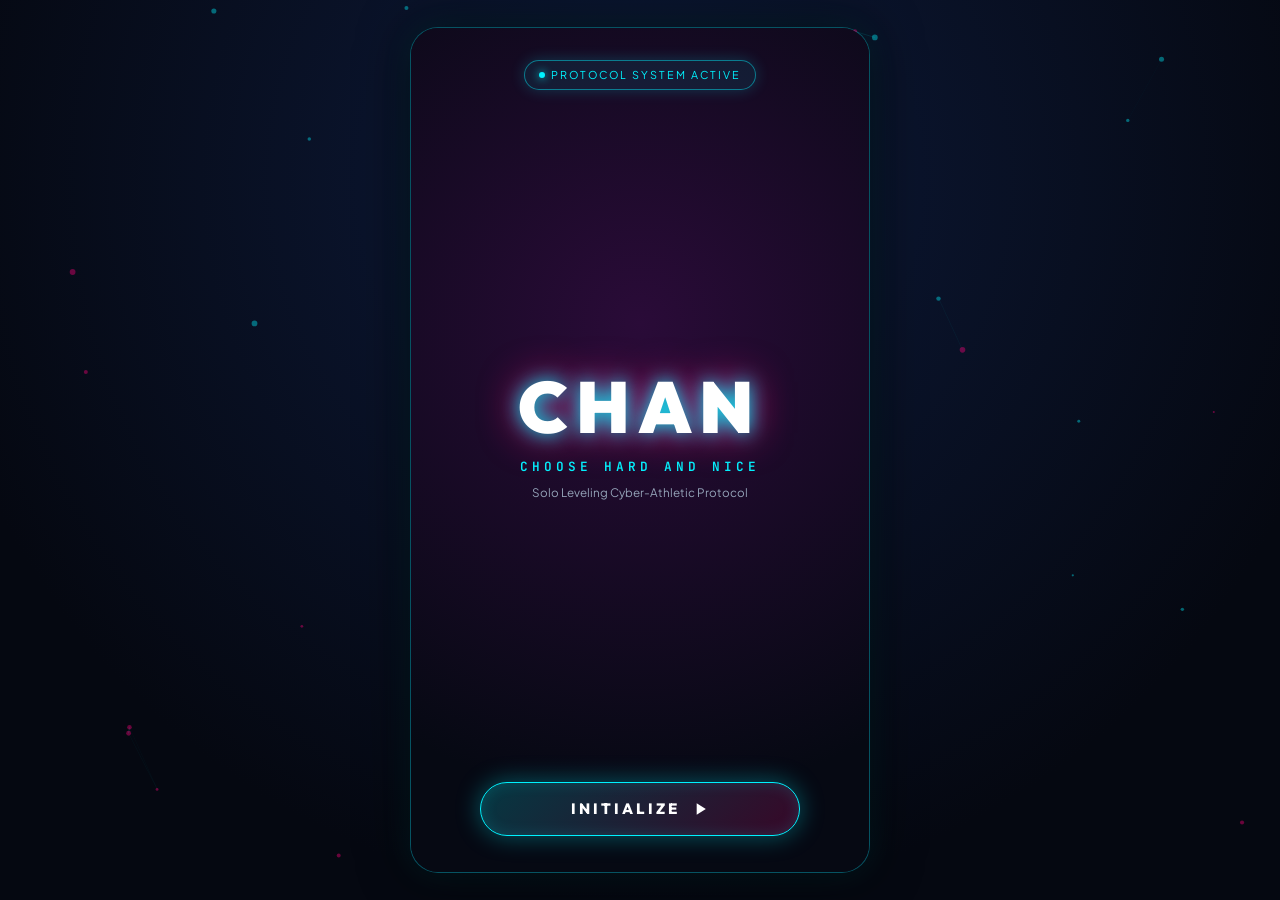
<file: index.html>
<!DOCTYPE html>
<html lang="en">
<head>
  <meta charset="UTF-8">
  <meta name="viewport" content="width=device-width, initial-scale=1.0, maximum-scale=1.0, user-scalable=no, viewport-fit=cover">
  <title>CHAN - Choose Hard And Nice</title>
  
  <!-- PWA & Mobile App Meta -->
  <meta name="theme-color" content="#050811">
  <meta name="apple-mobile-web-app-capable" content="yes">
  <meta name="apple-mobile-web-app-status-bar-style" content="black-translucent">
  <meta name="apple-mobile-web-app-title" content="CHAN">
  <link rel="manifest" href="manifest.json">

  <!-- Stylesheets -->
  <link rel="stylesheet" href="css/design-system.css">
  <link rel="stylesheet" href="css/components.css">
</head>
<body>

<div id="app-root">
  <!-- Interactive Cyber Canvas Background -->
  <canvas id="bgCanvas"></canvas>
  <canvas id="confettiCanvas"></canvas>

  <!-- Mobile Screen Container -->
  <main class="mobile-frame">

    <!-- ==================== PHASE 1: CINEMATIC INTRO SCREEN ==================== -->
    <section id="phase1" class="phase-screen active">
      <div class="intro-badge">
        <span class="dot"></span>
        <span>PROTOCOL SYSTEM ACTIVE</span>
      </div>

      <div class="intro-hero">
        <h1 class="brand-title">CHAN</h1>
        <div class="brand-subtitle">CHOOSE HARD AND NICE</div>
        <p class="brand-tagline">Solo Leveling Cyber-Athletic Protocol</p>
      </div>

      <button id="btnEnterProtocol" class="btn-enter" type="button">
        <span>INITIALIZE</span>
        <svg width="20" height="20" viewBox="0 0 24 24" fill="currentColor">
          <path d="M8 5v14l11-7z"/>
        </svg>
      </button>
    </section>

    <!-- ==================== PHASE 2: SECURITY ACCESS GATE ==================== -->
    <section id="phase2" class="phase-screen">
      <div class="security-card">
        <div class="security-icon">
          <svg width="26" height="26" viewBox="0 0 24 24" fill="none" stroke="#00F2FE" stroke-width="2">
            <rect x="3" y="11" width="18" height="11" rx="2" ry="2"></rect>
            <path d="M7 11V7a5 5 0 0 1 10 0v4"></path>
          </svg>
        </div>

        <h2 class="security-title">HUNTER ACCESS</h2>
        <p class="security-desc">Enter 4-Digit Security PIN (Default: 1234)</p>

        <!-- PIN Dots Display -->
        <div class="pin-display">
          <div class="pin-dot"></div>
          <div class="pin-dot"></div>
          <div class="pin-dot"></div>
          <div class="pin-dot"></div>
        </div>

        <!-- Touch Keypad -->
        <div class="pin-grid">
          <button class="pin-btn" data-num="1">1</button>
          <button class="pin-btn" data-num="2">2</button>
          <button class="pin-btn" data-num="3">3</button>
          <button class="pin-btn" data-num="4">4</button>
          <button class="pin-btn" data-num="5">5</button>
          <button class="pin-btn" data-num="6">6</button>
          <button class="pin-btn" data-num="7">7</button>
          <button class="pin-btn" data-num="8">8</button>
          <button class="pin-btn" data-num="9">9</button>
          <button class="pin-btn btn-action" id="btnPinClear">CLR</button>
          <button class="pin-btn" data-num="0">0</button>
          <button class="pin-btn btn-action" id="btnPinDel">⌫</button>
        </div>

        <button id="btnBackToTitle" class="btn-back-link" type="button">
          ◀ Return to Title
        </button>
      </div>
    </section>

    <!-- ==================== PHASE 3: MAIN APP DASHBOARD ==================== -->
    <section id="phase3" class="phase-screen">

      <!-- TOP HUD STATUS BAR -->
      <header class="hud-bar">
        <div class="hud-player">
          <div class="avatar-wrapper" id="hudAvatarBox" title="Tap to Edit Profile">
            <span id="hudPlayerAvatar">⚡</span>
            <div class="avatar-rank-pill" id="hudRankPill">E</div>
          </div>
          <div class="player-details">
            <div class="player-name-row">
              <span class="player-name" id="hudPlayerName">Shadow Warrior</span>
            </div>
            <div class="player-title" id="hudPlayerTitle">Lv.1 • Novice Hunter</div>
            <div class="xp-bar-container" title="Current Level XP Progress">
              <div class="xp-bar-fill" id="hudXpFill"></div>
            </div>
          </div>
        </div>

        <div class="hud-actions">
          <div class="streak-pill" title="Daily Streak">
            <span>🔥</span>
            <span id="hudStreakCount">1</span>
          </div>
          <button class="hud-btn-icon" id="btnHudLock" title="Lock Protocol">
            <svg width="16" height="16" viewBox="0 0 24 24" fill="none" stroke="currentColor" stroke-width="2">
              <rect x="3" y="11" width="18" height="11" rx="2" ry="2"></rect>
              <path d="M7 11V7a5 5 0 0 1 10 0v4"></path>
            </svg>
          </button>
        </div>
      </header>

      <!-- SCROLLABLE MAIN CONTENT AREA -->
      <div class="main-content-scroll">

        <!-- ==================== TAB 1: DAILY QUESTS ROUTINE ==================== -->
        <div class="tab-view active" id="questsView">
          <div class="quest-banner">
            <div class="quest-banner-info">
              <h2>DAILY QUESTS</h2>
              <p id="questBannerSub">Conquer all sets to level up your hunter rank</p>
            </div>
            <div class="quest-progress-ring-mini">
              <span id="questBannerPercent">0%</span>
            </div>
          </div>

          <!-- Quests Routine List Container -->
          <div id="questsList"></div>

          <button id="btnAddQuest" class="btn-add-exercise" type="button">
            <span>+</span>
            <span>CUSTOMIZE EXERCISE PROTOCOL</span>
          </button>
        </div>

        <!-- ==================== TAB 2: CHRONO TIMER ENGINE ==================== -->
        <div class="tab-view" id="timerView">
          <!-- Timer Mode Switcher -->
          <div class="timer-mode-switcher">
            <button class="mode-tab-btn active" data-mode="quest">QUEST 20M</button>
            <button class="mode-tab-btn" data-mode="custom">CUSTOM</button>
            <button class="mode-tab-btn" data-mode="stopwatch">STOPWATCH</button>
            <button class="mode-tab-btn" data-mode="hiit">HIIT</button>
          </div>

          <div class="cyber-card flex-center" style="padding: 24px 16px;">
            <!-- Circular SVG Timer Dial -->
            <div class="timer-dial-container">
              <div class="timer-svg-box">
                <svg viewBox="0 0 240 240">
                  <defs>
                    <linearGradient id="cyanGrad" x1="0%" y1="0%" x2="100%" y2="100%">
                      <stop offset="0%" stop-color="#00F2FE" />
                      <stop offset="100%" stop-color="#00FF87" />
                    </linearGradient>
                  </defs>
                  <circle class="timer-circle-bg" cx="120" cy="120" r="110"></circle>
                  <circle class="timer-circle-progress" id="timerProgressRing" cx="120" cy="120" r="110"></circle>
                </svg>
                <div class="timer-dial-center">
                  <div class="timer-label" id="timerDialLabel">QUEST PROTOCOL</div>
                  <div class="timer-digits" id="timerDigits">20:00</div>
                  <div class="timer-sub-stat" id="timerDialSubStat">TARGET: 20:00</div>
                </div>
              </div>

              <!-- Preset Adjustment Chips -->
              <div class="timer-chips-row" id="timerChipsRow">
                <button class="chip-btn" id="btnSub1Min">-1m</button>
                <button class="chip-btn" id="btnAdd1Min">+1m</button>
                <button class="chip-btn" id="btnAdd5Min">+5m</button>
              </div>

              <!-- Main Timer Controls -->
              <div class="timer-controls-row">
                <button class="btn-timer-circle" id="btnTimerReset" title="Reset Timer">
                  <svg width="20" height="20" viewBox="0 0 24 24" fill="none" stroke="currentColor" stroke-width="2">
                    <path d="M3 12a9 9 0 1 0 9-9 9.75 9.75 0 0 0-6.74 2.74L3 8"/>
                    <path d="M3 3v5h5"/>
                  </svg>
                </button>

                <button class="btn-timer-main" id="btnTimerPlay" title="Start/Pause">
                  <svg width="28" height="28" viewBox="0 0 24 24" fill="currentColor">
                    <path d="M8 5v14l11-7z"/>
                  </svg>
                </button>

                <button class="btn-timer-circle" id="btnTimerLap" title="Record Lap">
                  <svg width="20" height="20" viewBox="0 0 24 24" fill="none" stroke="currentColor" stroke-width="2">
                    <circle cx="12" cy="12" r="10"></circle>
                    <polyline points="12 6 12 12 14 14"></polyline>
                  </svg>
                </button>
              </div>
            </div>
          </div>

          <!-- Laps Container (Visible in Stopwatch Mode) -->
          <div class="cyber-card" id="lapsContainer" style="display: none;">
            <div class="card-header">
              <span class="card-heading">⏱️ Split Laps</span>
            </div>
            <div class="laps-container" id="lapsList"></div>
          </div>
        </div>

        <!-- ==================== TAB 3: HUNTER'S CHRONICLE DIARY ==================== -->
        <div class="tab-view" id="diaryView">
          <!-- Calendar Card -->
          <div class="cyber-card calendar-widget">
            <div class="calendar-header">
              <button class="hud-btn-icon" id="btnPrevMonth">◀</button>
              <div class="calendar-month" id="calendarMonthYear">August 2026</div>
              <button class="hud-btn-icon" id="btnNextMonth">▶</button>
            </div>
            <div class="calendar-days-grid" id="calendarDaysGrid"></div>
          </div>

          <!-- Note Editor Card -->
          <div class="cyber-card">
            <div class="card-header">
              <span class="card-heading">📖 Log for <span id="selectedDateLabel" class="text-cyan">Today</span></span>
              <button class="card-badge" id="btnAttachWorkout" style="cursor:pointer;" title="Attach current routine">
                ⚡ Auto-Attach Routine
              </button>
            </div>

            <!-- Mood Selector -->
            <div class="cyber-input-group">
              <label class="cyber-label">Hunter Condition / Mood</label>
              <div class="mood-selector-row">
                <button class="mood-btn selected" data-mood="🔥">
                  <span>🔥</span>
                  <span>BEAST</span>
                </button>
                <button class="mood-btn" data-mood="💪">
                  <span>💪</span>
                  <span>STRONG</span>
                </button>
                <button class="mood-btn" data-mood="⚡">
                  <span>⚡</span>
                  <span>FOCUSED</span>
                </button>
                <button class="mood-btn" data-mood="😴">
                  <span>😴</span>
                  <span>RECOVER</span>
                </button>
              </div>
            </div>

            <!-- Body Metrics Inputs -->
            <div class="metrics-row">
              <div class="metric-box">
                <span class="cyber-label" style="font-size:0.68rem;">Body (kg)</span>
                <input type="number" id="inputDiaryWeight" placeholder="72.5" step="0.1">
              </div>
              <div class="metric-box">
                <span class="cyber-label" style="font-size:0.68rem;">Water (L)</span>
                <input type="number" id="inputDiaryWater" placeholder="2.5" step="0.1">
              </div>
            </div>

            <!-- Main Note Text Area -->
            <div class="cyber-input-group">
              <label class="cyber-label">Chronicle Entry & Insights</label>
              <textarea id="diaryTextInput" class="cyber-textarea" rows="4" placeholder="Log sets, recovery status, caloric intake, or mental state..."></textarea>
            </div>

            <button id="btnSaveDiary" class="btn-primary-action" style="width:100%;" type="button">
              <span>💾</span>
              <span>SAVE CHRONICLE ENTRY (+35 XP)</span>
            </button>
          </div>
        </div>

        <!-- ==================== TAB 4: HUNTER STATS & RANKS ==================== -->
        <div class="tab-view" id="statsView">
          <!-- Rank Card -->
          <div class="rank-card">
            <div class="rank-emblem" id="statsRankEmblem">E</div>
            <div class="rank-info">
              <h3 id="statsRankName">E-Rank Novice</h3>
              <p id="statsRankDesc">Level 1 • 150 Total XP Acquired</p>
            </div>
          </div>

          <!-- Core Metric Stats -->
          <div class="stats-grid">
            <div class="stat-metric-card">
              <span class="stat-lbl">TOTAL REPS</span>
              <span class="stat-val" id="statsTotalReps">120</span>
            </div>
            <div class="stat-metric-card">
              <span class="stat-lbl">QUEST MINUTES</span>
              <span class="stat-val text-emerald" id="statsTotalMinutes">45m</span>
            </div>
            <div class="stat-metric-card">
              <span class="stat-lbl">WORKOUTS LOGGED</span>
              <span class="stat-val text-pink" id="statsTotalWorkouts">3</span>
            </div>
            <div class="stat-metric-card">
              <span class="stat-lbl">HUNTER STREAK</span>
              <span class="stat-val text-gold" id="statsStreakVal">1 Days</span>
            </div>
          </div>

          <!-- Weekly Consistency Bar Chart -->
          <div class="cyber-card">
            <div class="card-header">
              <span class="card-heading">📊 Weekly Consistency</span>
              <span class="card-badge">7-DAY AUDIT</span>
            </div>
            <div class="consistency-chart">
              <div class="chart-col"><div class="chart-bar-bg"><div class="chart-bar-fill"></div></div><span class="chart-day-lbl">M</span></div>
              <div class="chart-col"><div class="chart-bar-bg"><div class="chart-bar-fill"></div></div><span class="chart-day-lbl">T</span></div>
              <div class="chart-col"><div class="chart-bar-bg"><div class="chart-bar-fill"></div></div><span class="chart-day-lbl">W</span></div>
              <div class="chart-col"><div class="chart-bar-bg"><div class="chart-bar-fill"></div></div><span class="chart-day-lbl">T</span></div>
              <div class="chart-col"><div class="chart-bar-bg"><div class="chart-bar-fill"></div></div><span class="chart-day-lbl">F</span></div>
              <div class="chart-col"><div class="chart-bar-bg"><div class="chart-bar-fill"></div></div><span class="chart-day-lbl">S</span></div>
              <div class="chart-col"><div class="chart-bar-bg"><div class="chart-bar-fill"></div></div><span class="chart-day-lbl">S</span></div>
            </div>
          </div>
        </div>

        <!-- ==================== TAB 5: SYSTEM SETTINGS ==================== -->
        <div class="tab-view" id="settingsView">
          <div class="cyber-card settings-group">
            <div class="card-header">
              <span class="card-heading">⚙️ Player Profile</span>
            </div>

            <div class="cyber-input-group">
              <label class="cyber-label">Choose Avatar</label>
              <div class="avatar-grid" id="avatarGrid"></div>
            </div>

            <div class="cyber-input-group">
              <label class="cyber-label">Hunter Codename</label>
              <input type="text" id="settingPlayerName" class="cyber-textarea" style="height:42px;" placeholder="Player 1">
            </div>

            <div class="cyber-input-group">
              <label class="cyber-label">Hunter Title</label>
              <input type="text" id="settingPlayerTitle" class="cyber-textarea" style="height:42px;" placeholder="Shadow Monarch">
            </div>

            <div class="cyber-input-group">
              <label class="cyber-label">Master Security PIN (4-Digits)</label>
              <input type="password" id="settingPlayerPin" maxlength="4" class="cyber-textarea" style="height:42px; font-family:var(--font-mono); letter-spacing:4px;" placeholder="1234">
            </div>

            <button id="btnSaveSettings" class="btn-primary-action" style="width:100%; margin-top:8px;" type="button">
              <span>💾</span>
              <span>UPDATE PROFILE & SYSTEM</span>
            </button>
          </div>

          <!-- Preferences & Sound Card -->
          <div class="cyber-card settings-group">
            <div class="card-header">
              <span class="card-heading">🔊 Audio & Feedback</span>
            </div>

            <div class="setting-row">
              <div class="setting-info">
                <span class="setting-title">Procedural Sound FX</span>
                <span class="setting-desc">Web Audio synth beeps and level chimes</span>
              </div>
              <label class="toggle-switch">
                <input type="checkbox" id="settingSoundToggle" checked>
                <span class="toggle-slider"></span>
              </label>
            </div>

            <div class="setting-row">
              <div class="setting-info">
                <span class="setting-title">Haptic Vibration</span>
                <span class="setting-desc">Tactile response on button taps & reps</span>
              </div>
              <label class="toggle-switch">
                <input type="checkbox" id="settingHapticsToggle" checked>
                <span class="toggle-slider"></span>
              </label>
            </div>
          </div>

          <!-- Backup & Recovery Card -->
          <div class="cyber-card settings-group">
            <div class="card-header">
              <span class="card-heading">💾 Data Backup & Restore</span>
            </div>
            <div style="display:flex; gap:10px;">
              <button id="btnExportData" class="btn-secondary-action" style="flex:1;" type="button">
                <span>⬇ Export JSON</span>
              </button>
              <button id="btnImportData" class="btn-secondary-action" style="flex:1;" type="button">
                <span>⬆ Import JSON</span>
              </button>
            </div>
          </div>
        </div>

      </div>

      <!-- ==================== BOTTOM NAVIGATION BAR ==================== -->
      <nav class="bottom-nav">
        <button class="nav-item active" data-tab="quests" type="button">
          <svg class="nav-icon" viewBox="0 0 24 24" fill="none" stroke="currentColor" stroke-width="2">
            <polygon points="13 2 3 14 12 14 11 22 21 10 12 10 13 2"></polygon>
          </svg>
          <span class="nav-label">Quests</span>
        </button>

        <button class="nav-item" data-tab="timer" type="button">
          <svg class="nav-icon" viewBox="0 0 24 24" fill="none" stroke="currentColor" stroke-width="2">
            <circle cx="12" cy="12" r="10"></circle>
            <polyline points="12 6 12 12 16 14"></polyline>
          </svg>
          <span class="nav-label">Chrono</span>
        </button>

        <button class="nav-item" data-tab="diary" type="button">
          <svg class="nav-icon" viewBox="0 0 24 24" fill="none" stroke="currentColor" stroke-width="2">
            <path d="M4 19.5A2.5 2.5 0 0 1 6.5 17H20"></path>
            <path d="M6.5 2H20v20H6.5A2.5 2.5 0 0 1 4 19.5v-15A2.5 2.5 0 0 1 6.5 2z"></path>
          </svg>
          <span class="nav-label">Chronicle</span>
        </button>

        <button class="nav-item" data-tab="stats" type="button">
          <svg class="nav-icon" viewBox="0 0 24 24" fill="none" stroke="currentColor" stroke-width="2">
            <line x1="18" y1="20" x2="18" y2="10"></line>
            <line x1="12" y1="20" x2="12" y2="4"></line>
            <line x1="6" y1="20" x2="6" y2="14"></line>
          </svg>
          <span class="nav-label">Hunter</span>
        </button>

        <button class="nav-item" data-tab="settings" type="button">
          <svg class="nav-icon" viewBox="0 0 24 24" fill="none" stroke="currentColor" stroke-width="2">
            <circle cx="12" cy="12" r="3"></circle>
            <path d="M19.4 15a1.65 1.65 0 0 0 .33 1.82l.06.06a2 2 0 0 1 0 2.83 2 2 0 0 1-2.83 0l-.06-.06a1.65 1.65 0 0 0-1.82-.33 1.65 1.65 0 0 0-1 1.51V21a2 2 0 0 1-2 2 2 2 0 0 1-2-2v-.09A1.65 1.65 0 0 0 9 19.4a1.65 1.65 0 0 0-1.82.33l-.06.06a2 2 0 0 1-2.83 0 2 2 0 0 1 0-2.83l.06-.06a1.65 1.65 0 0 0 .33-1.82 1.65 1.65 0 0 0-1.51-1H3a2 2 0 0 1-2-2 2 2 0 0 1 2-2h.09A1.65 1.65 0 0 0 4.6 9a1.65 1.65 0 0 0-.33-1.82l-.06-.06a2 2 0 0 1 0-2.83 2 2 0 0 1 2.83 0l.06.06a1.65 1.65 0 0 0 1.82.33H9a1.65 1.65 0 0 0 1-1.51V3a2 2 0 0 1 2-2 2 2 0 0 1 2 2v.09a1.65 1.65 0 0 0 1 1.51 1.65 1.65 0 0 0 1.82-.33l.06-.06a2 2 0 0 1 2.83 0 2 2 0 0 1 0 2.83l-.06.06a1.65 1.65 0 0 0-.33 1.82V9a1.65 1.65 0 0 0 1.51 1H21a2 2 0 0 1 2 2 2 2 0 0 1-2 2h-.09a1.65 1.65 0 0 0-1.51 1z"></path>
          </svg>
          <span class="nav-label">System</span>
        </button>
      </nav>

    </section>

  </main>
</div>

<!-- ==================== MODAL 1: ADD CUSTOM QUEST ==================== -->
<div class="modal-overlay" id="addQuestModal">
  <div class="modal-box">
    <div class="card-header">
      <span class="card-heading">⚡ Add Exercise Quest</span>
      <button class="hud-btn-icon" id="btnCloseAddModal" style="border:none;">✕</button>
    </div>

    <div class="cyber-input-group">
      <label class="cyber-label">Exercise Name</label>
      <input type="text" id="inputQuestName" class="cyber-textarea" style="height:42px;" placeholder="e.g. Diamond Push-Ups">
    </div>

    <div class="cyber-input-group">
      <label class="cyber-label">Target Muscle Group</label>
      <input type="text" id="inputQuestMuscle" class="cyber-textarea" style="height:42px;" placeholder="e.g. Chest & Triceps">
    </div>

    <div style="display:grid; grid-template-columns: 1fr 1fr; gap:10px;">
      <div class="cyber-input-group">
        <label class="cyber-label">Sets</label>
        <select id="inputQuestSets" class="cyber-textarea" style="height:42px;">
          <option value="1">1 Set</option>
          <option value="2">2 Sets</option>
          <option value="3" selected>3 Sets</option>
          <option value="4">4 Sets</option>
          <option value="5">5 Sets</option>
        </select>
      </div>
      <div class="cyber-input-group">
        <label class="cyber-label">Reps / Time</label>
        <input type="text" id="inputQuestReps" class="cyber-textarea" style="height:42px;" placeholder="12 reps">
      </div>
    </div>

    <div class="cyber-input-group">
      <label class="cyber-label">Icon</label>
      <select id="inputQuestIcon" class="cyber-textarea" style="height:42px;">
        <option value="💪">💪 Arms / Biceps</option>
        <option value="🤸">🤸 Push-Ups / Calisthenics</option>
        <option value="🦵">🦵 Legs / Squats</option>
        <option value="⚡">⚡ Core / Plank</option>
        <option value="🏋️">🏋️ Heavy Weights</option>
        <option value="🏃">🏃 Cardio / Running</option>
      </select>
    </div>

    <button id="btnSaveQuest" class="btn-primary-action" style="width:100%; margin-top:6px;" type="button">
      <span>+</span>
      <span>SAVE QUEST PROTOCOL</span>
    </button>
  </div>
</div>

<!-- ==================== MODAL 2: REST TIMER OVERLAY ==================== -->
<div class="modal-overlay" id="restTimerModal">
  <div class="modal-box" style="text-align:center; align-items:center;">
    <span class="card-heading" style="color:var(--emerald-primary);">⚡ REST INTERVAL</span>
    <p style="font-size:0.78rem; color:var(--text-secondary);">Catch your breath before executing the next set</p>
    
    <div id="restTimerVal" style="font-family:var(--font-mono); font-size:3.5rem; font-weight:800; color:var(--emerald-primary); margin:12px 0;">
      60s
    </div>

    <button id="btnCloseRestModal" class="btn-secondary-action" style="width:100%;" type="button">
      SKIP REST & RESUME
    </button>
  </div>
</div>

<!-- ==================== MODAL 3: LEVEL UP CELEBRATION ==================== -->
<div class="modal-overlay" id="levelUpModal">
  <div class="modal-box" style="text-align:center; align-items:center; border-color:var(--gold-primary); animation:levelUpBurst 0.5s cubic-bezier(0.16, 1, 0.3, 1);">
    <div style="font-size:3rem; margin-bottom:4px;">👑</div>
    <h2 id="lvlUpNumber" style="font-family:var(--font-display); font-size:2rem; font-weight:900; color:var(--gold-primary); letter-spacing:2px;">
      LEVEL 2
    </h2>
    <div id="lvlUpRankTitle" style="font-family:var(--font-mono); font-size:0.9rem; color:var(--cyan-primary); margin-bottom:14px;">
      E-Rank • Novice Hunter
    </div>
    <p style="font-size:0.8rem; color:var(--text-secondary); margin-bottom:16px;">
      Your hunter stats have increased. New potential unlocked in the CHAN system!
    </p>
    <button id="btnCloseLvlUp" class="btn-primary-action" style="width:100%; background:linear-gradient(135deg, var(--gold-primary), #FF8800);" type="button">
      CLAIM REWARD & CONTINUE
    </button>
  </div>
</div>

<!-- Global Toast Notification -->
<div id="toastNotification"></div>

<!-- Core Script Modules -->
<script src="js/audio.js"></script>
<script src="js/storage.js"></script>
<script src="js/quests.js"></script>
<script src="js/timer.js"></script>
<script src="js/diary.js"></script>
<script src="js/app.js"></script>

<!-- PWA Service Worker Registration -->
<script>
  if ('serviceWorker' in navigator) {
    window.addEventListener('load', () => {
      navigator.serviceWorker.register('sw.js').catch(err => console.log('SW registration error:', err));
    });
  }
</script>

</body>
</html>
</file>
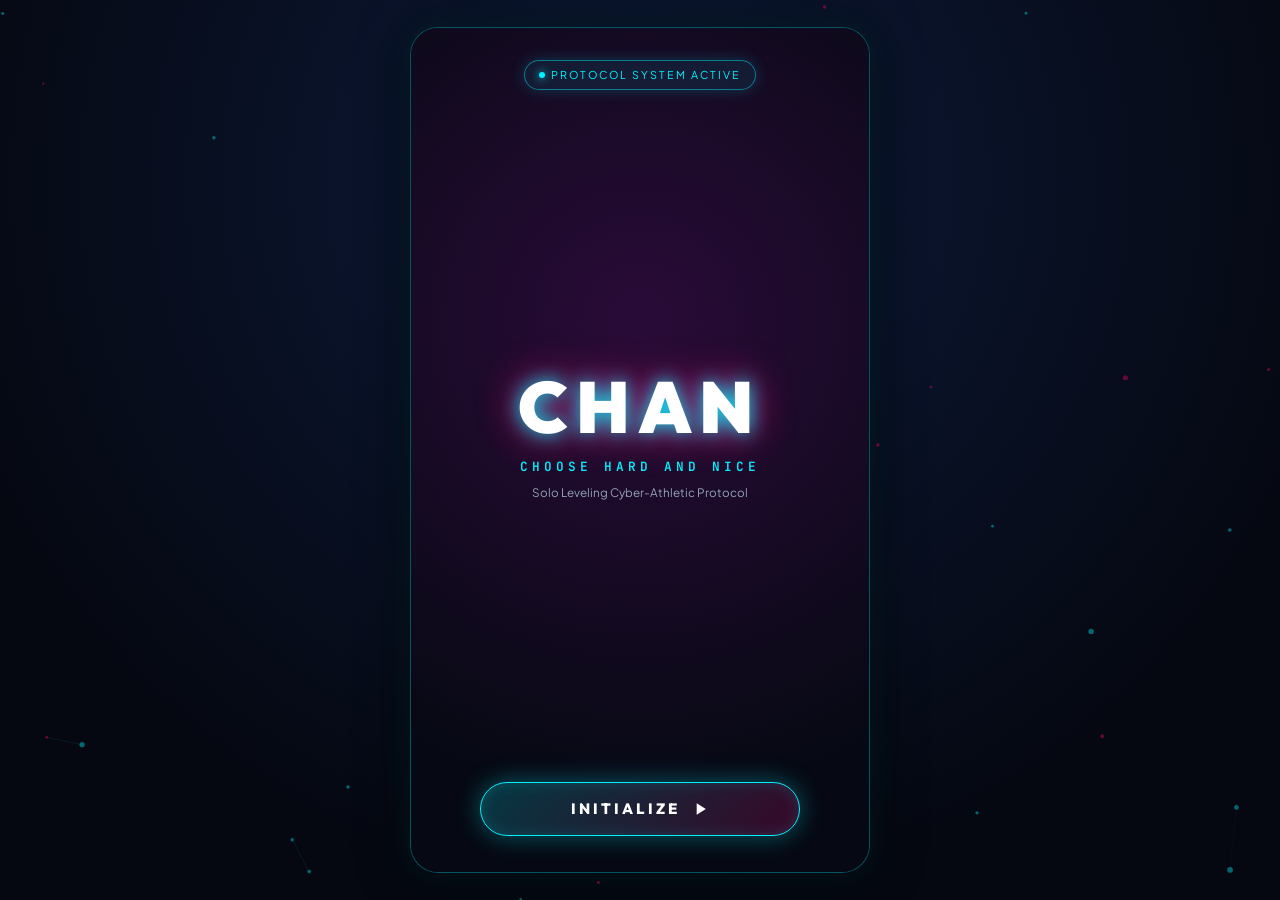
<file: standalone.html>
<!DOCTYPE html>
<html lang="en">
<head>
  <meta charset="UTF-8">
  <meta name="viewport" content="width=device-width, initial-scale=1.0, maximum-scale=1.0, user-scalable=no, viewport-fit=cover">
  <title>CHAN - Choose Hard And Nice</title>
  
  <meta name="theme-color" content="#050811">
  <meta name="apple-mobile-web-app-capable" content="yes">
  <meta name="apple-mobile-web-app-status-bar-style" content="black-translucent">
  <meta name="apple-mobile-web-app-title" content="CHAN">

  <link rel="stylesheet" href="css/design-system.css">
  <link rel="stylesheet" href="css/components.css">
</head>
<body>

<div id="app-root">
  <!-- Interactive Cyber Canvas Background -->
  <canvas id="bgCanvas"></canvas>
  <canvas id="confettiCanvas"></canvas>

  <!-- Mobile Screen Container -->
  <main class="mobile-frame">

    <!-- ==================== PHASE 1: CINEMATIC INTRO SCREEN ==================== -->
    <section id="phase1" class="phase-screen active">
      <div class="intro-badge">
        <span class="dot"></span>
        <span>PROTOCOL SYSTEM ACTIVE</span>
      </div>

      <div class="intro-hero">
        <h1 class="brand-title">CHAN</h1>
        <div class="brand-subtitle">CHOOSE HARD AND NICE</div>
        <p class="brand-tagline">Solo Leveling Cyber-Athletic Protocol</p>
      </div>

      <button id="btnEnterProtocol" class="btn-enter" type="button">
        <span>INITIALIZE</span>
        <svg width="20" height="20" viewBox="0 0 24 24" fill="currentColor">
          <path d="M8 5v14l11-7z"/>
        </svg>
      </button>
    </section>

    <!-- ==================== PHASE 2: SECURITY ACCESS GATE ==================== -->
    <section id="phase2" class="phase-screen">
      <div class="security-card">
        <div class="security-icon">
          <svg width="26" height="26" viewBox="0 0 24 24" fill="none" stroke="#00F2FE" stroke-width="2">
            <rect x="3" y="11" width="18" height="11" rx="2" ry="2"></rect>
            <path d="M7 11V7a5 5 0 0 1 10 0v4"></path>
          </svg>
        </div>

        <h2 class="security-title">HUNTER ACCESS</h2>
        <p class="security-desc">Enter 4-Digit Security PIN (Default: 1234)</p>

        <!-- PIN Dots Display -->
        <div class="pin-display">
          <div class="pin-dot"></div>
          <div class="pin-dot"></div>
          <div class="pin-dot"></div>
          <div class="pin-dot"></div>
        </div>

        <!-- Touch Keypad -->
        <div class="pin-grid">
          <button class="pin-btn" data-num="1">1</button>
          <button class="pin-btn" data-num="2">2</button>
          <button class="pin-btn" data-num="3">3</button>
          <button class="pin-btn" data-num="4">4</button>
          <button class="pin-btn" data-num="5">5</button>
          <button class="pin-btn" data-num="6">6</button>
          <button class="pin-btn" data-num="7">7</button>
          <button class="pin-btn" data-num="8">8</button>
          <button class="pin-btn" data-num="9">9</button>
          <button class="pin-btn btn-action" id="btnPinClear">CLR</button>
          <button class="pin-btn" data-num="0">0</button>
          <button class="pin-btn btn-action" id="btnPinDel">⌫</button>
        </div>

        <button id="btnBackToTitle" class="btn-back-link" type="button">
          ◀ Return to Title
        </button>
      </div>
    </section>

    <!-- ==================== PHASE 3: MAIN APP DASHBOARD ==================== -->
    <section id="phase3" class="phase-screen">

      <!-- TOP HUD STATUS BAR -->
      <header class="hud-bar">
        <div class="hud-player">
          <div class="avatar-wrapper" id="hudAvatarBox" title="Tap to Edit Profile">
            <span id="hudPlayerAvatar">⚡</span>
            <div class="avatar-rank-pill" id="hudRankPill">E</div>
          </div>
          <div class="player-details">
            <div class="player-name-row">
              <span class="player-name" id="hudPlayerName">Shadow Warrior</span>
            </div>
            <div class="player-title" id="hudPlayerTitle">Lv.1 • Novice Hunter</div>
            <div class="xp-bar-container" title="Current Level XP Progress">
              <div class="xp-bar-fill" id="hudXpFill"></div>
            </div>
          </div>
        </div>

        <div class="hud-actions">
          <div class="streak-pill" title="Daily Streak">
            <span>🔥</span>
            <span id="hudStreakCount">1</span>
          </div>
          <button class="hud-btn-icon" id="btnHudLock" title="Lock Protocol">
            <svg width="16" height="16" viewBox="0 0 24 24" fill="none" stroke="currentColor" stroke-width="2">
              <rect x="3" y="11" width="18" height="11" rx="2" ry="2"></rect>
              <path d="M7 11V7a5 5 0 0 1 10 0v4"></path>
            </svg>
          </button>
        </div>
      </header>

      <!-- SCROLLABLE MAIN CONTENT AREA -->
      <div class="main-content-scroll">

        <!-- ==================== TAB 1: DAILY QUESTS ROUTINE ==================== -->
        <div class="tab-view active" id="questsView">
          <div class="quest-banner">
            <div class="quest-banner-info">
              <h2>DAILY QUESTS</h2>
              <p id="questBannerSub">Conquer all sets to level up your hunter rank</p>
            </div>
            <div class="quest-progress-ring-mini">
              <span id="questBannerPercent">0%</span>
            </div>
          </div>

          <!-- Quests Routine List Container -->
          <div id="questsList"></div>

          <button id="btnAddQuest" class="btn-add-exercise" type="button">
            <span>+</span>
            <span>CUSTOMIZE EXERCISE PROTOCOL</span>
          </button>
        </div>

        <!-- ==================== TAB 2: CHRONO TIMER ENGINE ==================== -->
        <div class="tab-view" id="timerView">
          <div class="timer-mode-switcher">
            <button class="mode-tab-btn active" data-mode="quest">QUEST 20M</button>
            <button class="mode-tab-btn" data-mode="custom">CUSTOM</button>
            <button class="mode-tab-btn" data-mode="stopwatch">STOPWATCH</button>
            <button class="mode-tab-btn" data-mode="hiit">HIIT</button>
          </div>

          <div class="cyber-card flex-center" style="padding: 24px 16px;">
            <div class="timer-dial-container">
              <div class="timer-svg-box">
                <svg viewBox="0 0 240 240">
                  <defs>
                    <linearGradient id="cyanGrad" x1="0%" y1="0%" x2="100%" y2="100%">
                      <stop offset="0%" stop-color="#00F2FE" />
                      <stop offset="100%" stop-color="#00FF87" />
                    </linearGradient>
                  </defs>
                  <circle class="timer-circle-bg" cx="120" cy="120" r="110"></circle>
                  <circle class="timer-circle-progress" id="timerProgressRing" cx="120" cy="120" r="110"></circle>
                </svg>
                <div class="timer-dial-center">
                  <div class="timer-label" id="timerDialLabel">QUEST PROTOCOL</div>
                  <div class="timer-digits" id="timerDigits">20:00</div>
                  <div class="timer-sub-stat" id="timerDialSubStat">TARGET: 20:00</div>
                </div>
              </div>

              <div class="timer-chips-row" id="timerChipsRow">
                <button class="chip-btn" id="btnSub1Min">-1m</button>
                <button class="chip-btn" id="btnAdd1Min">+1m</button>
                <button class="chip-btn" id="btnAdd5Min">+5m</button>
              </div>

              <div class="timer-controls-row">
                <button class="btn-timer-circle" id="btnTimerReset" title="Reset Timer">
                  <svg width="20" height="20" viewBox="0 0 24 24" fill="none" stroke="currentColor" stroke-width="2">
                    <path d="M3 12a9 9 0 1 0 9-9 9.75 9.75 0 0 0-6.74 2.74L3 8"/>
                    <path d="M3 3v5h5"/>
                  </svg>
                </button>

                <button class="btn-timer-main" id="btnTimerPlay" title="Start/Pause">
                  <svg width="28" height="28" viewBox="0 0 24 24" fill="currentColor">
                    <path d="M8 5v14l11-7z"/>
                  </svg>
                </button>

                <button class="btn-timer-circle" id="btnTimerLap" title="Record Lap">
                  <svg width="20" height="20" viewBox="0 0 24 24" fill="none" stroke="currentColor" stroke-width="2">
                    <circle cx="12" cy="12" r="10"></circle>
                    <polyline points="12 6 12 12 14 14"></polyline>
                  </svg>
                </button>
              </div>
            </div>
          </div>

          <div class="cyber-card" id="lapsContainer" style="display: none;">
            <div class="card-header">
              <span class="card-heading">⏱️ Split Laps</span>
            </div>
            <div class="laps-container" id="lapsList"></div>
          </div>
        </div>

        <!-- ==================== TAB 3: HUNTER'S CHRONICLE DIARY ==================== -->
        <div class="tab-view" id="diaryView">
          <div class="cyber-card calendar-widget">
            <div class="calendar-header">
              <button class="hud-btn-icon" id="btnPrevMonth">◀</button>
              <div class="calendar-month" id="calendarMonthYear">August 2026</div>
              <button class="hud-btn-icon" id="btnNextMonth">▶</button>
            </div>
            <div class="calendar-days-grid" id="calendarDaysGrid"></div>
          </div>

          <div class="cyber-card">
            <div class="card-header">
              <span class="card-heading">📖 Log for <span id="selectedDateLabel" class="text-cyan">Today</span></span>
              <button class="card-badge" id="btnAttachWorkout" style="cursor:pointer;" title="Attach current routine">
                ⚡ Auto-Attach Routine
              </button>
            </div>

            <div class="cyber-input-group">
              <label class="cyber-label">Hunter Condition / Mood</label>
              <div class="mood-selector-row">
                <button class="mood-btn selected" data-mood="🔥">
                  <span>🔥</span>
                  <span>BEAST</span>
                </button>
                <button class="mood-btn" data-mood="💪">
                  <span>💪</span>
                  <span>STRONG</span>
                </button>
                <button class="mood-btn" data-mood="⚡">
                  <span>⚡</span>
                  <span>FOCUSED</span>
                </button>
                <button class="mood-btn" data-mood="😴">
                  <span>😴</span>
                  <span>RECOVER</span>
                </button>
              </div>
            </div>

            <div class="metrics-row">
              <div class="metric-box">
                <span class="cyber-label" style="font-size:0.68rem;">Body (kg)</span>
                <input type="number" id="inputDiaryWeight" placeholder="72.5" step="0.1">
              </div>
              <div class="metric-box">
                <span class="cyber-label" style="font-size:0.68rem;">Water (L)</span>
                <input type="number" id="inputDiaryWater" placeholder="2.5" step="0.1">
              </div>
            </div>

            <div class="cyber-input-group">
              <label class="cyber-label">Chronicle Entry & Insights</label>
              <textarea id="diaryTextInput" class="cyber-textarea" rows="4" placeholder="Log sets, recovery status, caloric intake, or mental state..."></textarea>
            </div>

            <button id="btnSaveDiary" class="btn-primary-action" style="width:100%;" type="button">
              <span>💾</span>
              <span>SAVE CHRONICLE ENTRY (+35 XP)</span>
            </button>
          </div>
        </div>

        <!-- ==================== TAB 4: HUNTER STATS & RANKS ==================== -->
        <div class="tab-view" id="statsView">
          <div class="rank-card">
            <div class="rank-emblem" id="statsRankEmblem">E</div>
            <div class="rank-info">
              <h3 id="statsRankName">E-Rank Novice</h3>
              <p id="statsRankDesc">Level 1 • 150 Total XP Acquired</p>
            </div>
          </div>

          <div class="stats-grid">
            <div class="stat-metric-card">
              <span class="stat-lbl">TOTAL REPS</span>
              <span class="stat-val" id="statsTotalReps">120</span>
            </div>
            <div class="stat-metric-card">
              <span class="stat-lbl">QUEST MINUTES</span>
              <span class="stat-val text-emerald" id="statsTotalMinutes">45m</span>
            </div>
            <div class="stat-metric-card">
              <span class="stat-lbl">WORKOUTS LOGGED</span>
              <span class="stat-val text-pink" id="statsTotalWorkouts">3</span>
            </div>
            <div class="stat-metric-card">
              <span class="stat-lbl">HUNTER STREAK</span>
              <span class="stat-val text-gold" id="statsStreakVal">1 Days</span>
            </div>
          </div>

          <div class="cyber-card">
            <div class="card-header">
              <span class="card-heading">📊 Weekly Consistency</span>
              <span class="card-badge">7-DAY AUDIT</span>
            </div>
            <div class="consistency-chart">
              <div class="chart-col"><div class="chart-bar-bg"><div class="chart-bar-fill"></div></div><span class="chart-day-lbl">M</span></div>
              <div class="chart-col"><div class="chart-bar-bg"><div class="chart-bar-fill"></div></div><span class="chart-day-lbl">T</span></div>
              <div class="chart-col"><div class="chart-bar-bg"><div class="chart-bar-fill"></div></div><span class="chart-day-lbl">W</span></div>
              <div class="chart-col"><div class="chart-bar-bg"><div class="chart-bar-fill"></div></div><span class="chart-day-lbl">T</span></div>
              <div class="chart-col"><div class="chart-bar-bg"><div class="chart-bar-fill"></div></div><span class="chart-day-lbl">F</span></div>
              <div class="chart-col"><div class="chart-bar-bg"><div class="chart-bar-fill"></div></div><span class="chart-day-lbl">S</span></div>
              <div class="chart-col"><div class="chart-bar-bg"><div class="chart-bar-fill"></div></div><span class="chart-day-lbl">S</span></div>
            </div>
          </div>
        </div>

        <!-- ==================== TAB 5: SYSTEM SETTINGS ==================== -->
        <div class="tab-view" id="settingsView">
          <div class="cyber-card settings-group">
            <div class="card-header">
              <span class="card-heading">⚙️ Player Profile</span>
            </div>

            <div class="cyber-input-group">
              <label class="cyber-label">Choose Avatar</label>
              <div class="avatar-grid" id="avatarGrid"></div>
            </div>

            <div class="cyber-input-group">
              <label class="cyber-label">Hunter Codename</label>
              <input type="text" id="settingPlayerName" class="cyber-textarea" style="height:42px;" placeholder="Player 1">
            </div>

            <div class="cyber-input-group">
              <label class="cyber-label">Hunter Title</label>
              <input type="text" id="settingPlayerTitle" class="cyber-textarea" style="height:42px;" placeholder="Shadow Monarch">
            </div>

            <div class="cyber-input-group">
              <label class="cyber-label">Master Security PIN (4-Digits)</label>
              <input type="password" id="settingPlayerPin" maxlength="4" class="cyber-textarea" style="height:42px; font-family:var(--font-mono); letter-spacing:4px;" placeholder="1234">
            </div>

            <button id="btnSaveSettings" class="btn-primary-action" style="width:100%; margin-top:8px;" type="button">
              <span>💾</span>
              <span>UPDATE PROFILE & SYSTEM</span>
            </button>
          </div>

          <div class="cyber-card settings-group">
            <div class="card-header">
              <span class="card-heading">🔊 Audio & Feedback</span>
            </div>

            <div class="setting-row">
              <div class="setting-info">
                <span class="setting-title">Procedural Sound FX</span>
                <span class="setting-desc">Web Audio synth beeps and level chimes</span>
              </div>
              <label class="toggle-switch">
                <input type="checkbox" id="settingSoundToggle" checked>
                <span class="toggle-slider"></span>
              </label>
            </div>

            <div class="setting-row">
              <div class="setting-info">
                <span class="setting-title">Haptic Vibration</span>
                <span class="setting-desc">Tactile response on button taps & reps</span>
              </div>
              <label class="toggle-switch">
                <input type="checkbox" id="settingHapticsToggle" checked>
                <span class="toggle-slider"></span>
              </label>
            </div>
          </div>

          <div class="cyber-card settings-group">
            <div class="card-header">
              <span class="card-heading">💾 Data Backup & Restore</span>
            </div>
            <div style="display:flex; gap:10px;">
              <button id="btnExportData" class="btn-secondary-action" style="flex:1;" type="button">
                <span>⬇ Export JSON</span>
              </button>
              <button id="btnImportData" class="btn-secondary-action" style="flex:1;" type="button">
                <span>⬆ Import JSON</span>
              </button>
            </div>
          </div>
        </div>

      </div>

      <!-- ==================== BOTTOM NAVIGATION BAR ==================== -->
      <nav class="bottom-nav">
        <button class="nav-item active" data-tab="quests" type="button">
          <svg class="nav-icon" viewBox="0 0 24 24" fill="none" stroke="currentColor" stroke-width="2">
            <polygon points="13 2 3 14 12 14 11 22 21 10 12 10 13 2"></polygon>
          </svg>
          <span class="nav-label">Quests</span>
        </button>

        <button class="nav-item" data-tab="timer" type="button">
          <svg class="nav-icon" viewBox="0 0 24 24" fill="none" stroke="currentColor" stroke-width="2">
            <circle cx="12" cy="12" r="10"></circle>
            <polyline points="12 6 12 12 16 14"></polyline>
          </svg>
          <span class="nav-label">Chrono</span>
        </button>

        <button class="nav-item" data-tab="diary" type="button">
          <svg class="nav-icon" viewBox="0 0 24 24" fill="none" stroke="currentColor" stroke-width="2">
            <path d="M4 19.5A2.5 2.5 0 0 1 6.5 17H20"></path>
            <path d="M6.5 2H20v20H6.5A2.5 2.5 0 0 1 4 19.5v-15A2.5 2.5 0 0 1 6.5 2z"></path>
          </svg>
          <span class="nav-label">Chronicle</span>
        </button>

        <button class="nav-item" data-tab="stats" type="button">
          <svg class="nav-icon" viewBox="0 0 24 24" fill="none" stroke="currentColor" stroke-width="2">
            <line x1="18" y1="20" x2="18" y2="10"></line>
            <line x1="12" y1="20" x2="12" y2="4"></line>
            <line x1="6" y1="20" x2="6" y2="14"></line>
          </svg>
          <span class="nav-label">Hunter</span>
        </button>

        <button class="nav-item" data-tab="settings" type="button">
          <svg class="nav-icon" viewBox="0 0 24 24" fill="none" stroke="currentColor" stroke-width="2">
            <circle cx="12" cy="12" r="3"></circle>
            <path d="M19.4 15a1.65 1.65 0 0 0 .33 1.82l.06.06a2 2 0 0 1 0 2.83 2 2 0 0 1-2.83 0l-.06-.06a1.65 1.65 0 0 0-1.82-.33 1.65 1.65 0 0 0-1 1.51V21a2 2 0 0 1-2 2 2 2 0 0 1-2-2v-.09A1.65 1.65 0 0 0 9 19.4a1.65 1.65 0 0 0-1.82.33l-.06.06a2 2 0 0 1-2.83 0 2 2 0 0 1 0-2.83l.06-.06a1.65 1.65 0 0 0 .33-1.82 1.65 1.65 0 0 0-1.51-1H3a2 2 0 0 1-2-2 2 2 0 0 1 2-2h.09A1.65 1.65 0 0 0 4.6 9a1.65 1.65 0 0 0-.33-1.82l-.06-.06a2 2 0 0 1 0-2.83 2 2 0 0 1 2.83 0l.06.06a1.65 1.65 0 0 0 1.82.33H9a1.65 1.65 0 0 0 1-1.51V3a2 2 0 0 1 2-2 2 2 0 0 1 2 2v.09a1.65 1.65 0 0 0 1 1.51 1.65 1.65 0 0 0 1.82-.33l.06-.06a2 2 0 0 1 2.83 0 2 2 0 0 1 0 2.83l-.06.06a1.65 1.65 0 0 0-.33 1.82V9a1.65 1.65 0 0 0 1.51 1H21a2 2 0 0 1 2 2 2 2 0 0 1-2 2h-.09a1.65 1.65 0 0 0-1.51 1z"></path>
          </svg>
          <span class="nav-label">System</span>
        </button>
      </nav>

    </section>

  </main>
</div>

<!-- ==================== MODAL 1: ADD CUSTOM QUEST ==================== -->
<div class="modal-overlay" id="addQuestModal">
  <div class="modal-box">
    <div class="card-header">
      <span class="card-heading">⚡ Add Exercise Quest</span>
      <button class="hud-btn-icon" id="btnCloseAddModal" style="border:none;">✕</button>
    </div>

    <div class="cyber-input-group">
      <label class="cyber-label">Exercise Name</label>
      <input type="text" id="inputQuestName" class="cyber-textarea" style="height:42px;" placeholder="e.g. Diamond Push-Ups">
    </div>

    <div class="cyber-input-group">
      <label class="cyber-label">Target Muscle Group</label>
      <input type="text" id="inputQuestMuscle" class="cyber-textarea" style="height:42px;" placeholder="e.g. Chest & Triceps">
    </div>

    <div style="display:grid; grid-template-columns: 1fr 1fr; gap:10px;">
      <div class="cyber-input-group">
        <label class="cyber-label">Sets</label>
        <select id="inputQuestSets" class="cyber-textarea" style="height:42px;">
          <option value="1">1 Set</option>
          <option value="2">2 Sets</option>
          <option value="3" selected>3 Sets</option>
          <option value="4">4 Sets</option>
          <option value="5">5 Sets</option>
        </select>
      </div>
      <div class="cyber-input-group">
        <label class="cyber-label">Reps / Time</label>
        <input type="text" id="inputQuestReps" class="cyber-textarea" style="height:42px;" placeholder="12 reps">
      </div>
    </div>

    <div class="cyber-input-group">
      <label class="cyber-label">Icon</label>
      <select id="inputQuestIcon" class="cyber-textarea" style="height:42px;">
        <option value="💪">💪 Arms / Biceps</option>
        <option value="🤸">🤸 Push-Ups / Calisthenics</option>
        <option value="🦵">🦵 Legs / Squats</option>
        <option value="⚡">⚡ Core / Plank</option>
        <option value="🏋️">🏋️ Heavy Weights</option>
        <option value="🏃">🏃 Cardio / Running</option>
      </select>
    </div>

    <button id="btnSaveQuest" class="btn-primary-action" style="width:100%; margin-top:6px;" type="button">
      <span>+</span>
      <span>SAVE QUEST PROTOCOL</span>
    </button>
  </div>
</div>

<!-- ==================== MODAL 2: REST TIMER OVERLAY ==================== -->
<div class="modal-overlay" id="restTimerModal">
  <div class="modal-box" style="text-align:center; align-items:center;">
    <span class="card-heading" style="color:var(--emerald-primary);">⚡ REST INTERVAL</span>
    <p style="font-size:0.78rem; color:var(--text-secondary);">Catch your breath before executing the next set</p>
    
    <div id="restTimerVal" style="font-family:var(--font-mono); font-size:3.5rem; font-weight:800; color:var(--emerald-primary); margin:12px 0;">
      60s
    </div>

    <button id="btnCloseRestModal" class="btn-secondary-action" style="width:100%;" type="button">
      SKIP REST & RESUME
    </button>
  </div>
</div>

<!-- ==================== MODAL 3: LEVEL UP CELEBRATION ==================== -->
<div class="modal-overlay" id="levelUpModal">
  <div class="modal-box" style="text-align:center; align-items:center; border-color:var(--gold-primary); animation:levelUpBurst 0.5s cubic-bezier(0.16, 1, 0.3, 1);">
    <div style="font-size:3rem; margin-bottom:4px;">👑</div>
    <h2 id="lvlUpNumber" style="font-family:var(--font-display); font-size:2rem; font-weight:900; color:var(--gold-primary); letter-spacing:2px;">
      LEVEL 2
    </h2>
    <div id="lvlUpRankTitle" style="font-family:var(--font-mono); font-size:0.9rem; color:var(--cyan-primary); margin-bottom:14px;">
      E-Rank • Novice Hunter
    </div>
    <p style="font-size:0.8rem; color:var(--text-secondary); margin-bottom:16px;">
      Your hunter stats have increased. New potential unlocked in the CHAN system!
    </p>
    <button id="btnCloseLvlUp" class="btn-primary-action" style="width:100%; background:linear-gradient(135deg, var(--gold-primary), #FF8800);" type="button">
      CLAIM REWARD & CONTINUE
    </button>
  </div>
</div>

<div id="toastNotification"></div>

<script src="js/audio.js"></script>
<script src="js/storage.js"></script>
<script src="js/quests.js"></script>
<script src="js/timer.js"></script>
<script src="js/diary.js"></script>
<script src="js/app.js"></script>

</body>
</html>
</file>
<file: css/design-system.css>
/* ==========================================================================
   CHAN - CHOOSE HARD AND NICE | DESIGN SYSTEM
   Cyber-Athletic RPG / Solo Leveling Dark Luxury Aesthetic
   ========================================================================== */

@import url('https://fonts.googleapis.com/css2?family=JetBrains+Mono:wght@400;600;800&family=Outfit:wght@400;600;700;800;900&family=Plus+Jakarta+Sans:wght@400;500;600;700&display=swap');

:root {
  /* Core Colors */
  --bg-deep: #050811;
  --bg-surface: #090F1E;
  --bg-surface-elevated: #0F172C;
  --bg-glass: rgba(11, 18, 36, 0.78);
  --bg-glass-strong: rgba(14, 23, 46, 0.92);
  --bg-card: rgba(13, 21, 40, 0.85);

  /* Cyber Accents */
  --cyan-primary: #00F2FE;
  --cyan-glow: rgba(0, 242, 254, 0.45);
  --cyan-subtle: rgba(0, 242, 254, 0.12);
  
  --pink-primary: #FF007A;
  --pink-glow: rgba(255, 0, 122, 0.45);
  --pink-subtle: rgba(255, 0, 122, 0.12);

  --emerald-primary: #00FF87;
  --emerald-glow: rgba(0, 255, 135, 0.45);
  --emerald-subtle: rgba(0, 255, 135, 0.12);

  --gold-primary: #FFB800;
  --gold-glow: rgba(255, 184, 0, 0.45);
  --gold-subtle: rgba(255, 184, 0, 0.12);

  --violet-primary: #7928CA;
  --violet-glow: rgba(121, 40, 202, 0.45);

  /* System Text Colors */
  --text-primary: #FFFFFF;
  --text-secondary: #94A3B8;
  --text-muted: #64748B;
  --text-cyan: #38BDF8;

  /* Borders & Glows */
  --border-subtle: rgba(0, 242, 254, 0.16);
  --border-glow: rgba(0, 242, 254, 0.45);
  --border-pink: rgba(255, 0, 122, 0.35);
  --border-emerald: rgba(0, 255, 135, 0.35);

  /* Shadows */
  --shadow-neon-cyan: 0 0 20px rgba(0, 242, 254, 0.25);
  --shadow-neon-pink: 0 0 20px rgba(255, 0, 122, 0.25);
  --shadow-card: 0 10px 30px -5px rgba(0, 0, 0, 0.6), 0 0 1px 1px rgba(0, 242, 254, 0.15);

  /* Typography */
  --font-display: 'Outfit', sans-serif;
  --font-body: 'Plus Jakarta Sans', sans-serif;
  --font-mono: 'JetBrains Mono', monospace;

  /* Dimensions & Safe Areas */
  --app-max-width: 460px;
  --nav-height: 72px;
  --hud-height: 68px;
  --radius-sm: 8px;
  --radius-md: 14px;
  --radius-lg: 20px;
  --radius-xl: 28px;
  --radius-full: 9999px;

  /* Safe Area Offsets for Mobile Devices */
  --safe-top: env(safe-area-inset-top, 0px);
  --safe-bottom: env(safe-area-inset-bottom, 0px);
}

/* ==========================================================================
   Base & Resets
   ========================================================================== */
*, *::before, *::after {
  box-sizing: border-box;
  margin: 0;
  padding: 0;
  -webkit-tap-highlight-color: transparent;
  user-select: none;
  -webkit-user-select: none;
}

input, textarea, select {
  user-select: auto;
  -webkit-user-select: auto;
}

html, body {
  width: 100%;
  height: 100%;
  overflow: hidden;
  background-color: var(--bg-deep);
  color: var(--text-primary);
  font-family: var(--font-body);
  font-size: 15px;
  line-height: 1.5;
  -webkit-font-smoothing: antialiased;
  -moz-osx-font-smoothing: grayscale;
}

/* Mobile Screen Wrapper */
#app-root {
  width: 100vw;
  height: 100vh;
  height: 100dvh;
  display: flex;
  justify-content: center;
  align-items: center;
  position: relative;
  overflow: hidden;
  background: radial-gradient(circle at 50% 20%, #0d1a3a 0%, #050811 75%);
}

.mobile-frame {
  width: 100%;
  max-width: var(--app-max-width);
  height: 100%;
  height: 100dvh;
  display: flex;
  flex-direction: column;
  position: relative;
  background: var(--bg-surface);
  box-shadow: 0 0 50px rgba(0, 0, 0, 0.8), 0 0 30px rgba(0, 242, 254, 0.12);
  overflow: hidden;
}

@media (min-width: 480px) {
  .mobile-frame {
    height: 94dvh;
    border-radius: var(--radius-xl);
    border: 1px solid rgba(0, 242, 254, 0.3);
  }
}

/* Background Cyber Canvas */
#bgCanvas, #confettiCanvas {
  position: absolute;
  top: 0;
  left: 0;
  width: 100%;
  height: 100%;
  pointer-events: none;
  z-index: 1;
}

#confettiCanvas {
  z-index: 999;
}

/* Utilities */
.text-cyan { color: var(--cyan-primary); }
.text-pink { color: var(--pink-primary); }
.text-emerald { color: var(--emerald-primary); }
.text-gold { color: var(--gold-primary); }
.text-muted { color: var(--text-secondary); }
.font-mono { font-family: var(--font-mono); }
.font-display { font-family: var(--font-display); }

.flex-center {
  display: flex;
  align-items: center;
  justify-content: center;
}

.flex-between {
  display: flex;
  align-items: center;
  justify-content: space-between;
}

/* Animations */
@keyframes pulseGlow {
  0%, 100% {
    box-shadow: 0 0 15px var(--cyan-glow);
    filter: drop-shadow(0 0 8px var(--cyan-glow));
  }
  50% {
    box-shadow: 0 0 30px var(--cyan-primary), 0 0 45px rgba(0, 242, 254, 0.4);
    filter: drop-shadow(0 0 16px var(--cyan-primary));
  }
}

@keyframes titleReveal {
  0% {
    opacity: 0;
    transform: scale(2.8) translateY(-20px);
    letter-spacing: 28px;
    filter: blur(15px);
  }
  60% {
    opacity: 0.9;
    transform: scale(1.05) translateY(0);
    letter-spacing: 10px;
    filter: blur(2px);
  }
  100% {
    opacity: 1;
    transform: scale(1) translateY(0);
    letter-spacing: 8px;
    filter: blur(0);
  }
}

@keyframes shakeError {
  0%, 100% { transform: translateX(0); }
  20%, 60% { transform: translateX(-8px); }
  40%, 80% { transform: translateX(8px); }
}

@keyframes levelUpBurst {
  0% { transform: scale(0.6); opacity: 0; filter: brightness(2); }
  50% { transform: scale(1.08); opacity: 1; filter: brightness(1.5); }
  100% { transform: scale(1); opacity: 1; filter: brightness(1); }
}

@keyframes floatGentle {
  0%, 100% { transform: translateY(0); }
  50% { transform: translateY(-5px); }
}

@keyframes slideInUp {
  from { transform: translateY(25px); opacity: 0; }
  to { transform: translateY(0); opacity: 1; }
}

@keyframes fadeIn {
  from { opacity: 0; }
  to { opacity: 1; }
}
</file>
<file: css/components.css>
/* ==========================================================================
   CHAN - CHOOSE HARD AND NICE | COMPONENT STYLES
   ========================================================================== */

/* ==================== PHASE CONTAINER ==================== */
.phase-screen {
  width: 100%;
  height: 100%;
  display: none;
  flex-direction: column;
  position: relative;
  z-index: 10;
  overflow: hidden;
}

.phase-screen.active {
  display: flex;
}

/* ==================== PHASE 1: CINEMATIC INTRO ==================== */
#phase1 {
  justify-content: space-between;
  align-items: center;
  text-align: center;
  padding: calc(var(--safe-top) + 32px) 24px calc(var(--safe-bottom) + 36px) 24px;
  background: radial-gradient(circle at 50% 35%, #2a0b38 0%, #060913 80%);
}

.intro-badge {
  display: inline-flex;
  align-items: center;
  gap: 6px;
  padding: 6px 14px;
  border-radius: var(--radius-full);
  background: rgba(0, 242, 254, 0.08);
  border: 1px solid var(--border-glow);
  font-size: 0.72rem;
  letter-spacing: 2px;
  text-transform: uppercase;
  color: var(--cyan-primary);
  box-shadow: 0 0 15px rgba(0, 242, 254, 0.2);
  animation: fadeIn 1s ease-out;
}

.intro-badge .dot {
  width: 6px;
  height: 6px;
  border-radius: 50%;
  background: var(--cyan-primary);
  box-shadow: 0 0 8px var(--cyan-primary);
  animation: pulseGlow 1.5s infinite;
}

.intro-hero {
  display: flex;
  flex-direction: column;
  align-items: center;
  margin: auto 0;
}

.brand-title {
  font-family: var(--font-display);
  font-size: 4.8rem;
  font-weight: 900;
  color: #FFFFFF;
  letter-spacing: 8px;
  line-height: 1;
  text-transform: uppercase;
  animation: titleReveal 2s cubic-bezier(0.16, 1, 0.3, 1) forwards;
  text-shadow: 0 0 20px var(--cyan-primary), 0 0 40px var(--pink-primary);
}

.brand-subtitle {
  font-family: var(--font-mono);
  font-size: 0.85rem;
  font-weight: 600;
  color: var(--cyan-primary);
  letter-spacing: 4px;
  text-transform: uppercase;
  margin-top: 14px;
  opacity: 0;
  animation: fadeIn 1.2s ease-out 1.2s forwards;
}

.brand-tagline {
  font-size: 0.78rem;
  color: var(--text-secondary);
  margin-top: 8px;
  opacity: 0;
  animation: fadeIn 1.2s ease-out 1.6s forwards;
}

.btn-enter {
  width: 100%;
  max-width: 320px;
  padding: 16px 24px;
  border-radius: var(--radius-full);
  background: linear-gradient(135deg, rgba(0, 242, 254, 0.2) 0%, rgba(255, 0, 122, 0.2) 100%);
  border: 1.5px solid var(--cyan-primary);
  color: #FFFFFF;
  font-family: var(--font-display);
  font-size: 1rem;
  font-weight: 800;
  letter-spacing: 3px;
  text-transform: uppercase;
  cursor: pointer;
  box-shadow: 0 0 25px rgba(0, 242, 254, 0.35), inset 0 0 15px rgba(0, 242, 254, 0.15);
  display: flex;
  align-items: center;
  justify-content: center;
  gap: 10px;
  transition: all 0.25s ease;
  opacity: 0;
  animation: slideInUp 0.8s ease-out 2s forwards;
}

.btn-enter:hover, .btn-enter:active {
  background: var(--cyan-primary);
  color: #050811;
  box-shadow: 0 0 35px var(--cyan-primary), 0 0 60px rgba(0, 242, 254, 0.6);
  transform: scale(1.02);
}

/* ==================== PHASE 2: SECURITY GATE ==================== */
#phase2 {
  justify-content: center;
  align-items: center;
  padding: calc(var(--safe-top) + 24px) 24px calc(var(--safe-bottom) + 24px) 24px;
  background: radial-gradient(circle at 50% 30%, #0d1e3d 0%, #050811 80%);
}

.security-card {
  width: 100%;
  max-width: 360px;
  background: var(--bg-glass-strong);
  backdrop-filter: blur(24px);
  border: 1px solid var(--border-glow);
  border-radius: var(--radius-xl);
  padding: 28px 22px;
  display: flex;
  flex-direction: column;
  align-items: center;
  box-shadow: var(--shadow-card), 0 0 30px rgba(0, 242, 254, 0.15);
  animation: slideInUp 0.6s cubic-bezier(0.16, 1, 0.3, 1);
}

.security-icon {
  width: 58px;
  height: 58px;
  border-radius: 50%;
  background: rgba(0, 242, 254, 0.1);
  border: 2px solid var(--cyan-primary);
  display: flex;
  align-items: center;
  justify-content: center;
  margin-bottom: 16px;
  box-shadow: 0 0 20px var(--cyan-glow);
}

.security-title {
  font-family: var(--font-display);
  font-size: 1.3rem;
  font-weight: 800;
  letter-spacing: 2px;
  color: #FFFFFF;
  text-transform: uppercase;
}

.security-desc {
  font-size: 0.78rem;
  color: var(--text-secondary);
  margin-top: 4px;
  text-align: center;
}

.pin-display {
  display: flex;
  gap: 14px;
  margin: 24px 0 20px 0;
}

.pin-dot {
  width: 16px;
  height: 16px;
  border-radius: 50%;
  border: 2px solid var(--cyan-primary);
  background: transparent;
  transition: all 0.2s cubic-bezier(0.34, 1.56, 0.64, 1);
}

.pin-dot.filled {
  background: var(--cyan-primary);
  box-shadow: 0 0 12px var(--cyan-primary);
  transform: scale(1.15);
}

.pin-dot.error {
  border-color: var(--pink-primary);
  background: var(--pink-primary);
  box-shadow: 0 0 14px var(--pink-primary);
}

/* Keypad */
.pin-grid {
  display: grid;
  grid-template-columns: repeat(3, 1fr);
  gap: 12px;
  width: 100%;
  max-width: 280px;
}

.pin-btn {
  aspect-ratio: 1;
  border-radius: 50%;
  background: rgba(255, 255, 255, 0.04);
  border: 1px solid rgba(0, 242, 254, 0.2);
  color: #FFFFFF;
  font-family: var(--font-mono);
  font-size: 1.3rem;
  font-weight: 700;
  cursor: pointer;
  display: flex;
  align-items: center;
  justify-content: center;
  transition: all 0.15s ease;
}

.pin-btn:active {
  background: var(--cyan-subtle);
  border-color: var(--cyan-primary);
  transform: scale(0.92);
  box-shadow: 0 0 15px var(--cyan-glow);
}

.pin-btn.btn-action {
  font-size: 0.9rem;
  font-weight: 600;
  border-color: transparent;
  background: transparent;
  color: var(--text-secondary);
}

.pin-btn.btn-action:active {
  color: var(--pink-primary);
  background: var(--pink-subtle);
}

.btn-back-link {
  background: transparent;
  border: none;
  color: var(--text-muted);
  font-size: 0.78rem;
  margin-top: 18px;
  cursor: pointer;
  letter-spacing: 1px;
  display: flex;
  align-items: center;
  gap: 6px;
  transition: color 0.2s;
}

.btn-back-link:hover {
  color: var(--cyan-primary);
}

/* ==================== PHASE 3: MAIN APP SHELL ==================== */
#phase3 {
  height: 100%;
  display: none;
  flex-direction: column;
  background: var(--bg-deep);
  position: relative;
}

#phase3.active {
  display: flex;
}

/* TOP HUD BAR */
.hud-bar {
  padding: calc(var(--safe-top) + 12px) 16px 12px 16px;
  background: var(--bg-glass-strong);
  backdrop-filter: blur(20px);
  border-bottom: 1px solid var(--border-subtle);
  display: flex;
  align-items: center;
  justify-content: space-between;
  gap: 12px;
  z-index: 50;
  flex-shrink: 0;
}

.hud-player {
  display: flex;
  align-items: center;
  gap: 10px;
  flex: 1;
  min-width: 0;
}

.avatar-wrapper {
  position: relative;
  width: 44px;
  height: 44px;
  border-radius: var(--radius-md);
  border: 2px solid var(--cyan-primary);
  background: #000;
  display: flex;
  align-items: center;
  justify-content: center;
  box-shadow: 0 0 12px var(--cyan-glow);
  cursor: pointer;
  flex-shrink: 0;
  overflow: hidden;
}

.avatar-wrapper span {
  font-size: 1.5rem;
}

.avatar-rank-pill {
  position: absolute;
  bottom: -2px;
  right: -2px;
  background: var(--pink-primary);
  color: #FFF;
  font-family: var(--font-mono);
  font-size: 0.55rem;
  font-weight: 800;
  padding: 1px 4px;
  border-radius: 4px;
  border: 1px solid #000;
}

.player-details {
  display: flex;
  flex-direction: column;
  min-width: 0;
  flex: 1;
}

.player-name-row {
  display: flex;
  align-items: center;
  gap: 6px;
}

.player-name {
  font-family: var(--font-display);
  font-size: 0.95rem;
  font-weight: 800;
  color: #FFFFFF;
  white-space: nowrap;
  overflow: hidden;
  text-overflow: ellipsis;
}

.player-title {
  font-family: var(--font-mono);
  font-size: 0.65rem;
  color: var(--cyan-primary);
  letter-spacing: 1px;
  text-transform: uppercase;
}

/* XP Bar */
.xp-bar-container {
  width: 100%;
  height: 6px;
  background: rgba(255, 255, 255, 0.08);
  border-radius: var(--radius-full);
  margin-top: 4px;
  overflow: hidden;
  position: relative;
}

.xp-bar-fill {
  height: 100%;
  background: linear-gradient(90deg, var(--cyan-primary), var(--emerald-primary));
  border-radius: var(--radius-full);
  width: 45%;
  box-shadow: 0 0 8px var(--emerald-primary);
  transition: width 0.5s cubic-bezier(0.34, 1.56, 0.64, 1);
}

.hud-actions {
  display: flex;
  align-items: center;
  gap: 8px;
  flex-shrink: 0;
}

.streak-pill {
  display: flex;
  align-items: center;
  gap: 4px;
  background: rgba(255, 184, 0, 0.12);
  border: 1px solid rgba(255, 184, 0, 0.4);
  padding: 4px 8px;
  border-radius: var(--radius-full);
  font-family: var(--font-mono);
  font-size: 0.72rem;
  font-weight: 800;
  color: var(--gold-primary);
}

.hud-btn-icon {
  width: 34px;
  height: 34px;
  border-radius: var(--radius-sm);
  background: rgba(255, 255, 255, 0.06);
  border: 1px solid var(--border-subtle);
  color: var(--text-secondary);
  display: flex;
  align-items: center;
  justify-content: center;
  cursor: pointer;
  transition: all 0.2s;
}

.hud-btn-icon:hover, .hud-btn-icon:active {
  background: var(--cyan-subtle);
  color: var(--cyan-primary);
  border-color: var(--cyan-primary);
}

/* ==================== VIEW CONTENT CONTAINER ==================== */
.main-content-scroll {
  flex: 1;
  overflow-y: auto;
  overflow-x: hidden;
  padding: 16px 16px calc(var(--nav-height) + var(--safe-bottom) + 16px) 16px;
  -webkit-overflow-scrolling: touch;
  display: flex;
  flex-direction: column;
  gap: 16px;
}

/* Hide scrollbars for clean mobile feel */
.main-content-scroll::-webkit-scrollbar {
  display: none;
}
.main-content-scroll {
  -ms-overflow-style: none;
  scrollbar-width: none;
}

/* Individual Tab Views */
.tab-view {
  display: none;
  flex-direction: column;
  gap: 14px;
  animation: fadeIn 0.25s ease-out;
}

.tab-view.active {
  display: flex;
}

/* ==================== GENERIC CARDS ==================== */
.cyber-card {
  background: var(--bg-card);
  backdrop-filter: blur(16px);
  border: 1px solid var(--border-subtle);
  border-radius: var(--radius-lg);
  padding: 16px;
  position: relative;
  overflow: hidden;
  box-shadow: var(--shadow-card);
}

.cyber-card::before {
  content: '';
  position: absolute;
  top: 0;
  left: 0;
  right: 0;
  height: 1px;
  background: linear-gradient(90deg, transparent, var(--cyan-primary), transparent);
  opacity: 0.6;
}

.card-header {
  display: flex;
  align-items: center;
  justify-content: space-between;
  margin-bottom: 12px;
}

.card-heading {
  font-family: var(--font-display);
  font-size: 0.85rem;
  font-weight: 800;
  letter-spacing: 1.5px;
  text-transform: uppercase;
  color: var(--cyan-primary);
  display: flex;
  align-items: center;
  gap: 8px;
}

.card-badge {
  font-family: var(--font-mono);
  font-size: 0.68rem;
  font-weight: 700;
  padding: 3px 8px;
  border-radius: var(--radius-full);
  background: rgba(0, 242, 254, 0.1);
  border: 1px solid var(--border-subtle);
  color: var(--cyan-primary);
}

/* ==================== TAB 1: QUESTS ROUTINE ==================== */
.quest-banner {
  background: linear-gradient(135deg, rgba(0, 242, 254, 0.15) 0%, rgba(255, 0, 122, 0.15) 100%);
  border: 1px solid var(--border-glow);
  border-radius: var(--radius-lg);
  padding: 16px;
  display: flex;
  align-items: center;
  justify-content: space-between;
  box-shadow: 0 0 20px rgba(0, 242, 254, 0.15);
}

.quest-banner-info h2 {
  font-family: var(--font-display);
  font-size: 1.1rem;
  font-weight: 900;
  letter-spacing: 1px;
}

.quest-banner-info p {
  font-size: 0.75rem;
  color: var(--text-secondary);
  margin-top: 2px;
}

.quest-progress-ring-mini {
  width: 52px;
  height: 52px;
  position: relative;
  display: flex;
  align-items: center;
  justify-content: center;
  flex-shrink: 0;
}

.quest-progress-ring-mini span {
  font-family: var(--font-mono);
  font-size: 0.78rem;
  font-weight: 800;
  color: var(--cyan-primary);
}

/* Exercise Quest Cards */
.quest-item {
  background: rgba(18, 28, 54, 0.6);
  border: 1px solid rgba(0, 242, 254, 0.15);
  border-radius: var(--radius-md);
  padding: 14px;
  margin-bottom: 10px;
  display: flex;
  flex-direction: column;
  gap: 10px;
  transition: all 0.25s ease;
  position: relative;
}

.quest-item:last-child {
  margin-bottom: 0;
}

.quest-item.completed {
  border-color: var(--emerald-primary);
  background: rgba(0, 255, 135, 0.08);
  box-shadow: 0 0 15px rgba(0, 255, 135, 0.15);
}

.quest-item-top {
  display: flex;
  align-items: center;
  justify-content: space-between;
}

.quest-meta {
  display: flex;
  align-items: center;
  gap: 10px;
}

.quest-icon-box {
  width: 38px;
  height: 38px;
  border-radius: var(--radius-sm);
  background: rgba(0, 242, 254, 0.08);
  border: 1px solid var(--border-subtle);
  display: flex;
  align-items: center;
  justify-content: center;
  font-size: 1.25rem;
}

.quest-item.completed .quest-icon-box {
  border-color: var(--emerald-primary);
  background: rgba(0, 255, 135, 0.15);
}

.quest-name {
  font-family: var(--font-display);
  font-size: 0.95rem;
  font-weight: 700;
  color: #FFFFFF;
}

.quest-sub {
  font-size: 0.72rem;
  color: var(--text-secondary);
}

.quest-target-badge {
  font-family: var(--font-mono);
  font-size: 1.1rem;
  font-weight: 800;
  color: var(--cyan-primary);
}

.quest-item.completed .quest-target-badge {
  color: var(--emerald-primary);
}

/* Set Pills Row */
.sets-row {
  display: flex;
  align-items: center;
  gap: 8px;
  flex-wrap: wrap;
}

.set-pill {
  flex: 1;
  min-width: 52px;
  height: 32px;
  border-radius: var(--radius-sm);
  background: rgba(255, 255, 255, 0.04);
  border: 1px solid rgba(255, 255, 255, 0.1);
  font-family: var(--font-mono);
  font-size: 0.75rem;
  font-weight: 700;
  color: var(--text-secondary);
  display: flex;
  align-items: center;
  justify-content: center;
  cursor: pointer;
  transition: all 0.2s;
}

.set-pill.done {
  background: var(--emerald-primary);
  border-color: var(--emerald-primary);
  color: #050811;
  font-weight: 800;
  box-shadow: 0 0 10px rgba(0, 255, 135, 0.4);
}

.btn-add-exercise {
  width: 100%;
  padding: 12px;
  border-radius: var(--radius-md);
  background: rgba(0, 242, 254, 0.05);
  border: 1px dashed var(--cyan-primary);
  color: var(--cyan-primary);
  font-family: var(--font-display);
  font-size: 0.85rem;
  font-weight: 700;
  letter-spacing: 1px;
  cursor: pointer;
  display: flex;
  align-items: center;
  justify-content: center;
  gap: 8px;
  transition: all 0.2s;
}

.btn-add-exercise:hover, .btn-add-exercise:active {
  background: var(--cyan-subtle);
}

/* ==================== TAB 2: CHRONO TIMER ENGINE ==================== */
.timer-mode-switcher {
  display: grid;
  grid-template-columns: repeat(4, 1fr);
  gap: 6px;
  background: rgba(0, 0, 0, 0.4);
  padding: 4px;
  border-radius: var(--radius-full);
  border: 1px solid var(--border-subtle);
}

.mode-tab-btn {
  padding: 8px 4px;
  border-radius: var(--radius-full);
  background: transparent;
  border: none;
  color: var(--text-secondary);
  font-family: var(--font-display);
  font-size: 0.72rem;
  font-weight: 700;
  cursor: pointer;
  text-align: center;
  transition: all 0.2s;
}

.mode-tab-btn.active {
  background: var(--cyan-primary);
  color: #050811;
  box-shadow: 0 0 12px var(--cyan-glow);
}

/* Main Circular SVG Timer Dial */
.timer-dial-container {
  display: flex;
  flex-direction: column;
  align-items: center;
  justify-content: center;
  margin: 10px 0;
  position: relative;
}

.timer-svg-box {
  width: 260px;
  height: 260px;
  position: relative;
}

.timer-svg-box svg {
  width: 100%;
  height: 100%;
  transform: rotate(-90deg);
}

.timer-circle-bg {
  fill: none;
  stroke: rgba(255, 255, 255, 0.06);
  stroke-width: 10;
}

.timer-circle-progress {
  fill: none;
  stroke: url(#cyanGrad);
  stroke-width: 10;
  stroke-linecap: round;
  stroke-dasharray: 691;
  stroke-dashoffset: 0;
  transition: stroke-dashoffset 0.3s ease;
  filter: drop-shadow(0 0 10px var(--cyan-primary));
}

.timer-dial-center {
  position: absolute;
  top: 0;
  left: 0;
  width: 100%;
  height: 100%;
  display: flex;
  flex-direction: column;
  align-items: center;
  justify-content: center;
  pointer-events: none;
}

.timer-label {
  font-family: var(--font-mono);
  font-size: 0.75rem;
  font-weight: 700;
  letter-spacing: 2px;
  color: var(--text-secondary);
  text-transform: uppercase;
}

.timer-digits {
  font-family: var(--font-mono);
  font-size: 3.2rem;
  font-weight: 800;
  color: #FFFFFF;
  line-height: 1;
  margin: 6px 0;
  letter-spacing: 2px;
  text-shadow: 0 0 20px rgba(0, 242, 254, 0.4);
}

.timer-sub-stat {
  font-family: var(--font-mono);
  font-size: 0.72rem;
  color: var(--emerald-primary);
}

/* Timer Control Buttons */
.timer-controls-row {
  display: flex;
  align-items: center;
  justify-content: center;
  gap: 16px;
  margin-top: 10px;
}

.btn-timer-circle {
  width: 50px;
  height: 50px;
  border-radius: 50%;
  background: rgba(255, 255, 255, 0.05);
  border: 1px solid var(--border-subtle);
  color: #FFFFFF;
  display: flex;
  align-items: center;
  justify-content: center;
  cursor: pointer;
  transition: all 0.2s;
}

.btn-timer-circle:active {
  transform: scale(0.92);
  background: var(--cyan-subtle);
  border-color: var(--cyan-primary);
}

.btn-timer-main {
  width: 72px;
  height: 72px;
  border-radius: 50%;
  background: linear-gradient(135deg, var(--cyan-primary), #00A3FF);
  border: 2px solid #FFFFFF;
  color: #050811;
  display: flex;
  align-items: center;
  justify-content: center;
  cursor: pointer;
  box-shadow: 0 0 25px var(--cyan-glow);
  transition: all 0.2s cubic-bezier(0.34, 1.56, 0.64, 1);
}

.btn-timer-main.running {
  background: linear-gradient(135deg, var(--pink-primary), #D60065);
  box-shadow: 0 0 25px var(--pink-glow);
  color: #FFF;
}

.btn-timer-main:active {
  transform: scale(0.9);
}

/* Preset adjustment chips */
.timer-chips-row {
  display: flex;
  justify-content: center;
  gap: 8px;
  margin-top: 8px;
}

.chip-btn {
  padding: 6px 12px;
  border-radius: var(--radius-full);
  background: rgba(255, 255, 255, 0.05);
  border: 1px solid var(--border-subtle);
  color: var(--text-cyan);
  font-family: var(--font-mono);
  font-size: 0.72rem;
  font-weight: 700;
  cursor: pointer;
  transition: all 0.2s;
}

.chip-btn:active {
  background: var(--cyan-primary);
  color: #050811;
}

/* Laps List */
.laps-container {
  max-height: 140px;
  overflow-y: auto;
  display: flex;
  flex-direction: column;
  gap: 6px;
}

.lap-item {
  display: flex;
  justify-content: space-between;
  padding: 6px 10px;
  border-radius: var(--radius-sm);
  background: rgba(255, 255, 255, 0.03);
  font-family: var(--font-mono);
  font-size: 0.75rem;
}

/* ==================== TAB 3: HUNTER'S CHRONICLE DIARY ==================== */
/* Calendar Strip */
.calendar-widget {
  display: flex;
  flex-direction: column;
  gap: 10px;
}

.calendar-header {
  display: flex;
  align-items: center;
  justify-content: space-between;
}

.calendar-month {
  font-family: var(--font-display);
  font-size: 0.95rem;
  font-weight: 800;
  color: #FFFFFF;
}

.calendar-days-grid {
  display: grid;
  grid-template-columns: repeat(7, 1fr);
  gap: 6px;
  text-align: center;
}

.day-header-cell {
  font-family: var(--font-mono);
  font-size: 0.65rem;
  color: var(--text-muted);
  font-weight: 600;
}

.calendar-day-btn {
  aspect-ratio: 1;
  border-radius: var(--radius-sm);
  background: rgba(255, 255, 255, 0.03);
  border: 1px solid transparent;
  color: var(--text-primary);
  font-family: var(--font-mono);
  font-size: 0.75rem;
  font-weight: 600;
  display: flex;
  flex-direction: column;
  align-items: center;
  justify-content: center;
  cursor: pointer;
  position: relative;
  transition: all 0.2s;
}

.calendar-day-btn.active-day {
  border-color: var(--cyan-primary);
  background: rgba(0, 242, 254, 0.15);
  box-shadow: 0 0 10px var(--cyan-glow);
  font-weight: 800;
}

.calendar-day-btn.has-entry::after {
  content: '';
  position: absolute;
  bottom: 3px;
  width: 4px;
  height: 4px;
  border-radius: 50%;
  background: var(--emerald-primary);
  box-shadow: 0 0 4px var(--emerald-primary);
}

/* Mood Selector */
.mood-selector-row {
  display: flex;
  gap: 8px;
  justify-content: space-between;
  margin: 6px 0;
}

.mood-btn {
  flex: 1;
  padding: 8px 4px;
  border-radius: var(--radius-md);
  background: rgba(255, 255, 255, 0.04);
  border: 1px solid var(--border-subtle);
  display: flex;
  flex-direction: column;
  align-items: center;
  gap: 4px;
  cursor: pointer;
  transition: all 0.2s;
}

.mood-btn span:first-child {
  font-size: 1.25rem;
}

.mood-btn span:last-child {
  font-size: 0.65rem;
  font-family: var(--font-mono);
  color: var(--text-secondary);
}

.mood-btn.selected {
  border-color: var(--gold-primary);
  background: rgba(255, 184, 0, 0.15);
  box-shadow: 0 0 12px rgba(255, 184, 0, 0.3);
}

.mood-btn.selected span:last-child {
  color: var(--gold-primary);
  font-weight: 700;
}

/* Input Fields */
.cyber-input-group {
  display: flex;
  flex-direction: column;
  gap: 6px;
  margin-bottom: 10px;
}

.cyber-label {
  font-family: var(--font-mono);
  font-size: 0.72rem;
  font-weight: 600;
  letter-spacing: 1px;
  text-transform: uppercase;
  color: var(--cyan-primary);
}

.cyber-textarea {
  width: 100%;
  background: rgba(0, 0, 0, 0.5);
  border: 1px solid var(--border-subtle);
  border-radius: var(--radius-md);
  padding: 12px;
  color: #FFFFFF;
  font-family: var(--font-body);
  font-size: 0.88rem;
  line-height: 1.5;
  outline: none;
  resize: none;
  transition: border-color 0.2s;
}

.cyber-textarea:focus {
  border-color: var(--cyan-primary);
  box-shadow: 0 0 12px rgba(0, 242, 254, 0.25);
}

.metrics-row {
  display: grid;
  grid-template-columns: 1fr 1fr;
  gap: 10px;
  margin-bottom: 12px;
}

.metric-box {
  background: rgba(0, 0, 0, 0.4);
  border: 1px solid var(--border-subtle);
  border-radius: var(--radius-md);
  padding: 8px 12px;
  display: flex;
  align-items: center;
  justify-content: space-between;
}

.metric-box input {
  width: 55px;
  background: transparent;
  border: none;
  outline: none;
  color: #FFF;
  font-family: var(--font-mono);
  font-size: 1rem;
  font-weight: 700;
  text-align: right;
}

/* ==================== TAB 4: HUNTER STATS & RANKS ==================== */
.rank-card {
  background: linear-gradient(135deg, rgba(121, 40, 202, 0.25) 0%, rgba(255, 0, 122, 0.15) 100%);
  border: 1px solid var(--violet-primary);
  border-radius: var(--radius-xl);
  padding: 20px;
  display: flex;
  align-items: center;
  gap: 16px;
  box-shadow: 0 0 25px rgba(121, 40, 202, 0.25);
}

.rank-emblem {
  width: 68px;
  height: 68px;
  border-radius: 50%;
  background: radial-gradient(circle, #7928ca 0%, #050811 80%);
  border: 2px solid var(--gold-primary);
  display: flex;
  align-items: center;
  justify-content: center;
  font-family: var(--font-display);
  font-size: 2rem;
  font-weight: 900;
  color: var(--gold-primary);
  box-shadow: 0 0 20px rgba(255, 184, 0, 0.4);
  flex-shrink: 0;
}

.rank-info h3 {
  font-family: var(--font-display);
  font-size: 1.2rem;
  font-weight: 900;
}

.rank-info p {
  font-size: 0.75rem;
  color: var(--text-secondary);
  margin-top: 2px;
}

.stats-grid {
  display: grid;
  grid-template-columns: 1fr 1fr;
  gap: 10px;
}

.stat-metric-card {
  background: rgba(18, 28, 54, 0.6);
  border: 1px solid var(--border-subtle);
  border-radius: var(--radius-md);
  padding: 14px;
  display: flex;
  flex-direction: column;
  gap: 4px;
}

.stat-val {
  font-family: var(--font-mono);
  font-size: 1.4rem;
  font-weight: 800;
  color: var(--cyan-primary);
}

.stat-lbl {
  font-size: 0.72rem;
  color: var(--text-secondary);
}

/* Weekly Consistency Bar Chart */
.consistency-chart {
  display: flex;
  align-items: flex-end;
  justify-content: space-between;
  height: 100px;
  padding: 10px 4px 0 4px;
}

.chart-col {
  display: flex;
  flex-direction: column;
  align-items: center;
  gap: 6px;
  flex: 1;
}

.chart-bar-bg {
  width: 14px;
  height: 65px;
  background: rgba(255, 255, 255, 0.05);
  border-radius: var(--radius-full);
  display: flex;
  align-items: flex-end;
  overflow: hidden;
}

.chart-bar-fill {
  width: 100%;
  background: linear-gradient(180deg, var(--cyan-primary), var(--emerald-primary));
  border-radius: var(--radius-full);
  box-shadow: 0 0 8px var(--cyan-primary);
  transition: height 0.6s cubic-bezier(0.34, 1.56, 0.64, 1);
}

.chart-day-lbl {
  font-family: var(--font-mono);
  font-size: 0.65rem;
  color: var(--text-muted);
}

/* ==================== TAB 5: SYSTEM SETTINGS ==================== */
.settings-group {
  display: flex;
  flex-direction: column;
  gap: 12px;
}

.setting-row {
  display: flex;
  align-items: center;
  justify-content: space-between;
  padding: 10px 0;
  border-bottom: 1px solid rgba(255, 255, 255, 0.06);
}

.setting-row:last-child {
  border-bottom: none;
}

.setting-info {
  display: flex;
  flex-direction: column;
}

.setting-title {
  font-size: 0.88rem;
  font-weight: 600;
  color: #FFFFFF;
}

.setting-desc {
  font-size: 0.72rem;
  color: var(--text-secondary);
}

/* Toggle Switch */
.toggle-switch {
  position: relative;
  width: 46px;
  height: 24px;
}

.toggle-switch input {
  opacity: 0;
  width: 0;
  height: 0;
}

.toggle-slider {
  position: absolute;
  cursor: pointer;
  top: 0;
  left: 0;
  right: 0;
  bottom: 0;
  background-color: rgba(255, 255, 255, 0.1);
  border: 1px solid var(--border-subtle);
  transition: .3s;
  border-radius: 24px;
}

.toggle-slider:before {
  position: absolute;
  content: "";
  height: 16px;
  width: 16px;
  left: 3px;
  bottom: 3px;
  background-color: #FFFFFF;
  transition: .3s;
  border-radius: 50%;
}

input:checked + .toggle-slider {
  background-color: var(--cyan-primary);
  box-shadow: 0 0 10px var(--cyan-glow);
}

input:checked + .toggle-slider:before {
  transform: translateX(22px);
  background-color: #050811;
}

/* Avatar Selection Grid */
.avatar-grid {
  display: grid;
  grid-template-columns: repeat(5, 1fr);
  gap: 10px;
  margin: 10px 0;
}

.avatar-option {
  aspect-ratio: 1;
  border-radius: var(--radius-md);
  background: rgba(255, 255, 255, 0.04);
  border: 1px solid var(--border-subtle);
  display: flex;
  align-items: center;
  justify-content: center;
  font-size: 1.5rem;
  cursor: pointer;
  transition: all 0.2s;
}

.avatar-option.selected {
  border-color: var(--cyan-primary);
  background: var(--cyan-subtle);
  box-shadow: 0 0 12px var(--cyan-glow);
  transform: scale(1.08);
}

/* ==================== BOTTOM NAVIGATION BAR ==================== */
.bottom-nav {
  position: absolute;
  bottom: 0;
  left: 0;
  right: 0;
  height: calc(var(--nav-height) + var(--safe-bottom));
  padding-bottom: var(--safe-bottom);
  background: var(--bg-glass-strong);
  backdrop-filter: blur(24px);
  border-top: 1px solid var(--border-subtle);
  display: flex;
  align-items: center;
  justify-content: space-around;
  z-index: 50;
}

.nav-item {
  display: flex;
  flex-direction: column;
  align-items: center;
  justify-content: center;
  gap: 3px;
  background: transparent;
  border: none;
  color: var(--text-muted);
  cursor: pointer;
  padding: 6px 12px;
  transition: all 0.2s;
  position: relative;
}

.nav-icon {
  width: 22px;
  height: 22px;
  transition: transform 0.2s;
}

.nav-label {
  font-family: var(--font-display);
  font-size: 0.65rem;
  font-weight: 700;
  letter-spacing: 0.5px;
  text-transform: uppercase;
}

.nav-item.active {
  color: var(--cyan-primary);
}

.nav-item.active .nav-icon {
  transform: translateY(-2px);
  filter: drop-shadow(0 0 8px var(--cyan-glow));
}

.nav-item.active::before {
  content: '';
  position: absolute;
  top: 0;
  width: 24px;
  height: 2px;
  background: var(--cyan-primary);
  box-shadow: 0 0 8px var(--cyan-primary);
  border-radius: var(--radius-full);
}

/* ==================== MODALS & OVERLAYS ==================== */
.modal-overlay {
  display: none;
  position: fixed;
  top: 0;
  left: 0;
  width: 100vw;
  height: 100vh;
  background: rgba(2, 5, 14, 0.85);
  backdrop-filter: blur(12px);
  z-index: 200;
  align-items: center;
  justify-content: center;
  padding: 16px;
  animation: fadeIn 0.2s ease-out;
}

.modal-overlay.active {
  display: flex;
}

.modal-box {
  width: 100%;
  max-width: 380px;
  background: var(--bg-surface-elevated);
  border: 1px solid var(--border-glow);
  border-radius: var(--radius-xl);
  padding: 22px;
  display: flex;
  flex-direction: column;
  gap: 14px;
  box-shadow: var(--shadow-card), 0 0 35px rgba(0, 242, 254, 0.25);
  animation: slideInUp 0.3s cubic-bezier(0.16, 1, 0.3, 1);
}

/* Generic Action Buttons */
.btn-primary-action {
  background: linear-gradient(135deg, var(--cyan-primary), #0099FF);
  border: none;
  color: #050811;
  font-family: var(--font-display);
  font-size: 0.9rem;
  font-weight: 800;
  letter-spacing: 1px;
  padding: 12px 20px;
  border-radius: var(--radius-md);
  cursor: pointer;
  box-shadow: 0 0 15px var(--cyan-glow);
  transition: all 0.2s;
  display: inline-flex;
  align-items: center;
  justify-content: center;
  gap: 6px;
}

.btn-primary-action:active {
  transform: scale(0.96);
}

.btn-secondary-action {
  background: rgba(255, 255, 255, 0.06);
  border: 1px solid var(--border-subtle);
  color: #FFFFFF;
  font-family: var(--font-display);
  font-size: 0.85rem;
  font-weight: 700;
  padding: 12px 18px;
  border-radius: var(--radius-md);
  cursor: pointer;
  transition: all 0.2s;
}

.btn-secondary-action:active {
  background: rgba(255, 255, 255, 0.12);
}

/* Toast Notifications */
#toastNotification {
  position: fixed;
  top: calc(var(--safe-top) + 20px);
  left: 50%;
  transform: translateX(-50%) translateY(-50px);
  background: var(--bg-surface-elevated);
  border: 1px solid var(--border-glow);
  border-radius: var(--radius-full);
  padding: 10px 20px;
  font-family: var(--font-display);
  font-size: 0.82rem;
  font-weight: 700;
  color: #FFFFFF;
  box-shadow: 0 8px 25px rgba(0, 0, 0, 0.8), 0 0 15px var(--cyan-glow);
  z-index: 9999;
  display: flex;
  align-items: center;
  gap: 8px;
  opacity: 0;
  pointer-events: none;
  transition: all 0.3s cubic-bezier(0.16, 1, 0.3, 1);
}

#toastNotification.show {
  transform: translateX(-50%) translateY(0);
  opacity: 1;
}
</file>
